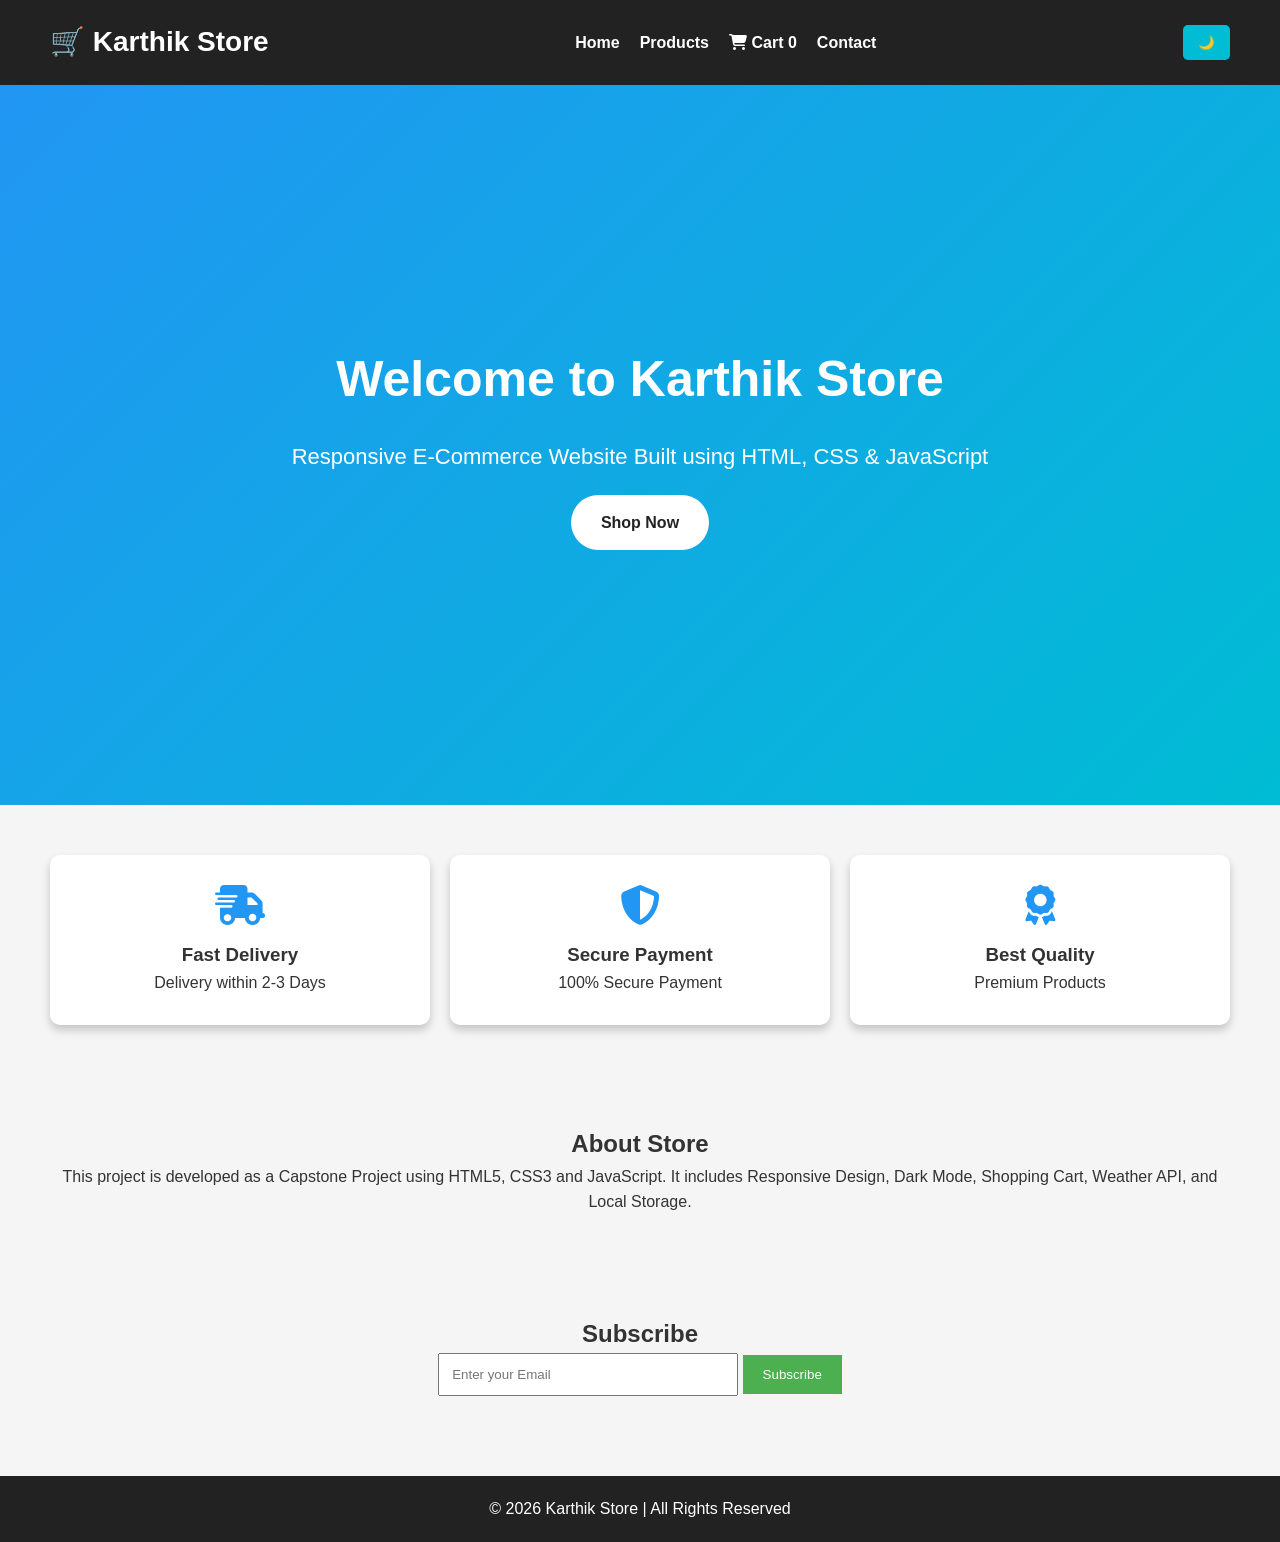
<file: index.html>
<!DOCTYPE html>
<html lang="en">
<head>
<meta charset="UTF-8">
<meta name="viewport" content="width=device-width, initial-scale=1.0">
<title>Karthik Store</title>
<link rel="stylesheet" href="style.css">
<link rel="stylesheet" href="https://cdnjs.cloudflare.com/ajax/libs/font-awesome/6.5.2/css/all.min.css">
</head>

<body>

<header>

<div class="logo">
🛒 Karthik Store
</div>

<nav>

<ul>

<li><a href="index.html">Home</a></li>

<li><a href="products.html">Products</a></li>

<li><a href="cart.html">
<i class="fa-solid fa-cart-shopping"></i>
Cart
<span id="cart-count">0</span>
</a></li>

<li><a href="contact.html">Contact</a></li>

</ul>

</nav>

<button id="themeBtn">
🌙
</button>

</header>

<section class="hero">

<div class="hero-text">

<h1>Welcome to Karthik Store</h1>

<p>

Responsive E-Commerce Website

Built using HTML, CSS & JavaScript

</p>

<a href="products.html" class="btn">

Shop Now

</a>

</div>

</section>

<section class="features">

<div class="feature">

<i class="fa-solid fa-truck-fast"></i>

<h3>Fast Delivery</h3>

<p>Delivery within 2-3 Days</p>

</div>

<div class="feature">

<i class="fa-solid fa-shield-halved"></i>

<h3>Secure Payment</h3>

<p>100% Secure Payment</p>

</div>

<div class="feature">

<i class="fa-solid fa-award"></i>

<h3>Best Quality</h3>

<p>Premium Products</p>

</div>

</section>

<section class="about">

<h2>About Store</h2>

<p>

This project is developed as a Capstone Project using

HTML5, CSS3 and JavaScript.

It includes Responsive Design,

Dark Mode,

Shopping Cart,

Weather API,

and Local Storage.

</p>

</section>

<section class="newsletter">

<h2>Subscribe</h2>

<input

type="email"

placeholder="Enter your Email"

id="email">

<button id="subscribeBtn">

Subscribe

</button>

</section>

<footer>

<p>

© 2026 Karthik Store | All Rights Reserved

</p>

</footer>

<script src="script.js"></script>

</body>
</html>
</file>
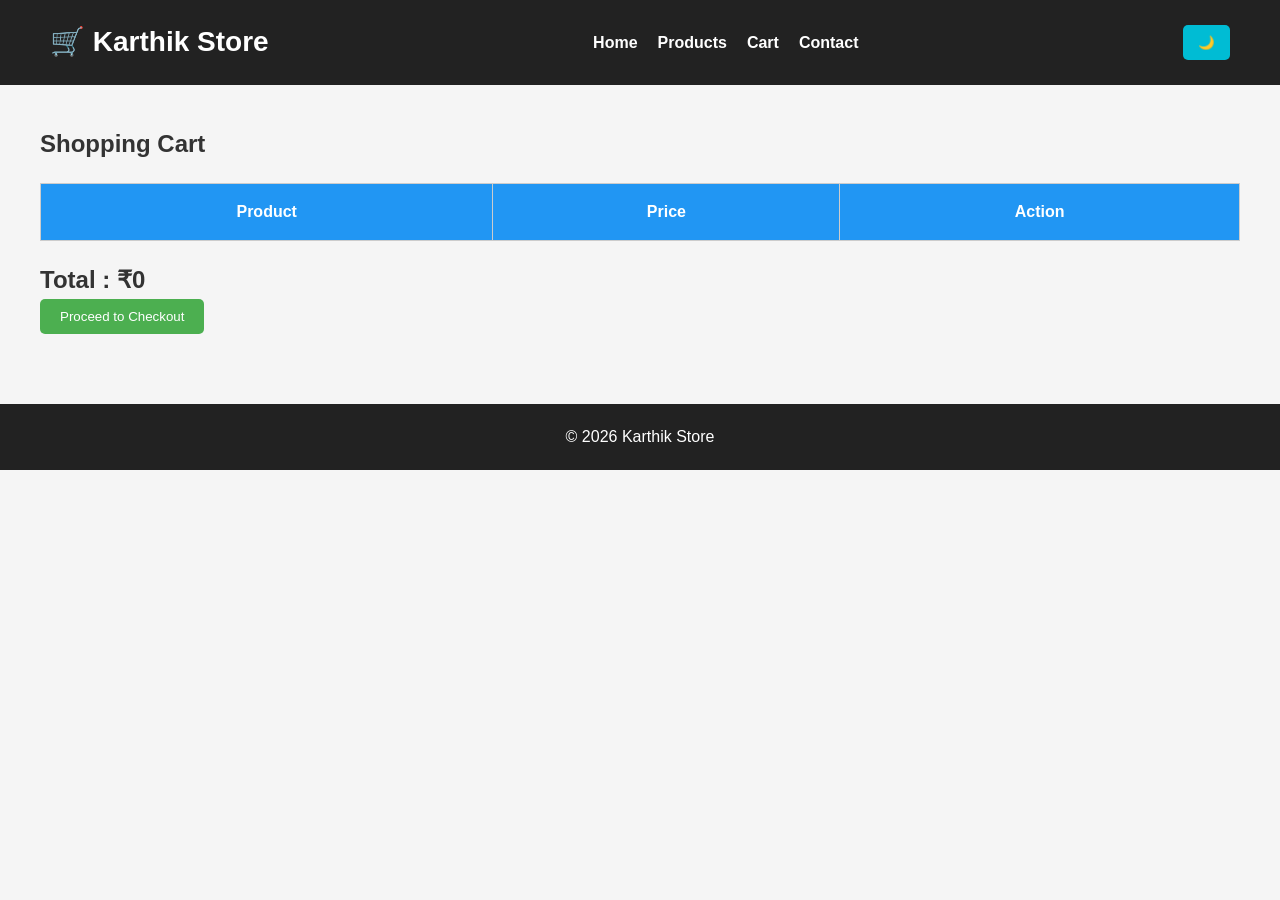
<file: cart.html>
<!DOCTYPE html>
<html lang="en">

<head>

<meta charset="UTF-8">

<meta name="viewport" content="width=device-width, initial-scale=1.0">

<title>Shopping Cart</title>

<link rel="stylesheet" href="style.css">

<link rel="stylesheet"
href="https://cdnjs.cloudflare.com/ajax/libs/font-awesome/6.5.2/css/all.min.css">

</head>

<body>

<header>

<div class="logo">

🛒 Karthik Store

</div>

<nav>

<ul>

<li><a href="index.html">Home</a></li>

<li><a href="products.html">Products</a></li>

<li><a href="cart.html">Cart</a></li>

<li><a href="contact.html">Contact</a></li>

</ul>

</nav>

<button id="themeBtn">

🌙

</button>

</header>

<section class="cart-page">

<h1>Shopping Cart</h1>

<table>

<thead>

<tr>

<th>Product</th>

<th>Price</th>

<th>Action</th>

</tr>

</thead>

<tbody id="cartItems">

</tbody>

</table>

<h2>

Total : ₹<span id="total">0</span>

</h2>

<button id="checkoutBtn">

Proceed to Checkout

</button>

</section>

<footer>

<p>

© 2026 Karthik Store

</p>

</footer>

<script>

let cart = JSON.parse(localStorage.getItem("cart")) || [];

const cartItems = document.getElementById("cartItems");

const total = document.getElementById("total");

function displayCart(){

cartItems.innerHTML="";

let sum=0;

cart.forEach((item,index)=>{

sum += item.price;

cartItems.innerHTML +=

`

<tr>

<td>${item.name}</td>

<td>₹${item.price}</td>

<td>

<button onclick="removeItem(${index})">

Remove

</button>

</td>

</tr>

`;

});

total.innerHTML=sum;

}

function removeItem(index){

cart.splice(index,1);

localStorage.setItem(

"cart",

JSON.stringify(cart)

);

displayCart();

}

document.getElementById("checkoutBtn")

.addEventListener("click",()=>{

if(cart.length==0){

alert("Cart is Empty");

}

else{

alert("Order Placed Successfully!");

localStorage.removeItem("cart");

location.reload();

}

});

displayCart();

</script>

</body>

</html>
</file>
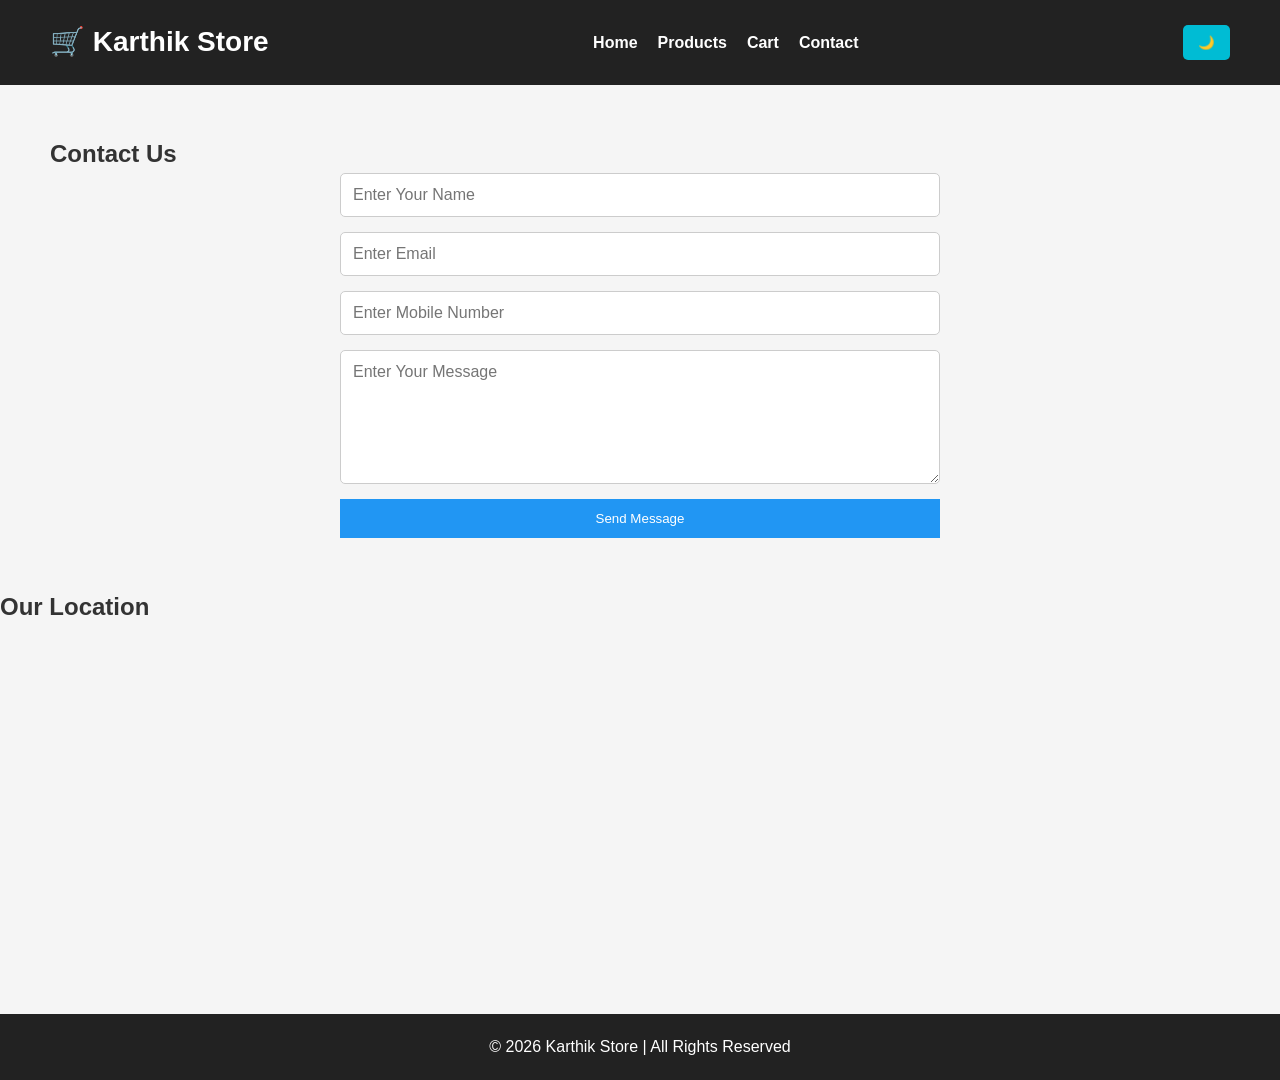
<file: contact.html>
<!DOCTYPE html>
<html lang="en">

<head>

<meta charset="UTF-8">

<meta name="viewport" content="width=device-width, initial-scale=1.0">

<title>Contact Us</title>

<link rel="stylesheet" href="style.css">

<link rel="stylesheet"
href="https://cdnjs.cloudflare.com/ajax/libs/font-awesome/6.5.2/css/all.min.css">

</head>

<body>

<header>

<div class="logo">

🛒 Karthik Store

</div>

<nav>

<ul>

<li><a href="index.html">Home</a></li>

<li><a href="products.html">Products</a></li>

<li><a href="cart.html">Cart</a></li>

<li><a href="contact.html">Contact</a></li>

</ul>

</nav>

<button id="themeBtn">

🌙

</button>

</header>

<section class="contact">

<h1>Contact Us</h1>

<form id="contactForm">

<input
type="text"
id="name"
placeholder="Enter Your Name"
required>

<input
type="email"
id="email"
placeholder="Enter Email"
required>

<input
type="tel"
id="phone"
placeholder="Enter Mobile Number"
required>

<textarea
id="message"
rows="6"
placeholder="Enter Your Message"
required></textarea>

<button type="submit">

Send Message

</button>

</form>

</section>

<section class="map">

<h2>Our Location</h2>

<iframe

src="https://www.google.com/maps?q=Hyderabad&output=embed"

width="100%"

height="350"

style="border:0; border-radius:10px;"

loading="lazy">

</iframe>

</section>

<footer>

<p>

© 2026 Karthik Store | All Rights Reserved

</p>

</footer>

<script>

const form=document.getElementById("contactForm");

form.addEventListener("submit",function(e){

e.preventDefault();

alert("Message Sent Successfully!");

form.reset();

});

</script>

</body>

</html>
</file>
<file: style.css>
/* ---------- Reset ---------- */

*{
margin:0;
padding:0;
box-sizing:border-box;
font-family:Arial,sans-serif;
}

body{
background:#f5f5f5;
color:#333;
transition:.4s;
line-height:1.6;
}

body.dark{
background:#111;
color:white;
}

/* ---------- Header ---------- */

header{
display:flex;
justify-content:space-between;
align-items:center;
padding:20px 50px;
background:#222;
color:white;
position:sticky;
top:0;
z-index:1000;
}

.logo{
font-size:28px;
font-weight:bold;
}

nav ul{
display:flex;
list-style:none;
gap:20px;
}

nav a{
text-decoration:none;
color:white;
font-weight:bold;
transition:.3s;
}

nav a:hover{
color:#00d9ff;
}

#themeBtn{
padding:10px 15px;
border:none;
background:#00bcd4;
color:white;
cursor:pointer;
border-radius:5px;
}

/* ---------- Hero ---------- */

.hero{
height:80vh;
display:flex;
justify-content:center;
align-items:center;
text-align:center;
background:linear-gradient(135deg,#2196F3,#00BCD4);
color:white;
}

.hero h1{
font-size:50px;
margin-bottom:20px;
}

.hero p{
font-size:22px;
margin-bottom:20px;
}

.btn{
display:inline-block;
padding:15px 30px;
background:white;
color:#222;
border-radius:30px;
text-decoration:none;
font-weight:bold;
transition:.3s;
}

.btn:hover{
transform:scale(1.1);
}

/* ---------- Features ---------- */

.features{
display:grid;
grid-template-columns:repeat(auto-fit,minmax(250px,1fr));
gap:20px;
padding:50px;
}

.feature{
background:white;
padding:30px;
text-align:center;
border-radius:10px;
box-shadow:0 5px 10px rgba(0,0,0,.2);
transition:.4s;
}

.feature:hover{
transform:translateY(-10px);
}

.feature i{
font-size:40px;
color:#2196F3;
margin-bottom:15px;
}

/* ---------- Products ---------- */

.products{
display:grid;
grid-template-columns:repeat(auto-fit,minmax(250px,1fr));
gap:25px;
padding:40px;
}

.product-card{
background:white;
border-radius:10px;
padding:20px;
text-align:center;
box-shadow:0 5px 10px rgba(0,0,0,.2);
transition:.4s;
}

.product-card:hover{
transform:translateY(-10px);
}

.product-card img{
width:100%;
border-radius:10px;
}

.product-card h3{
margin:15px 0;
}

.product-card button{
padding:10px 20px;
background:#2196F3;
color:white;
border:none;
cursor:pointer;
border-radius:5px;
}

.product-card button:hover{
background:#1565c0;
}

/* ---------- Search ---------- */

#search{
width:90%;
display:block;
margin:20px auto;
padding:12px;
font-size:18px;
}

/* ---------- Cart ---------- */

.cart-page{
padding:40px;
}

table{
width:100%;
border-collapse:collapse;
margin:20px 0;
}

table th,
table td{
padding:15px;
border:1px solid #ccc;
text-align:center;
}

table th{
background:#2196F3;
color:white;
}

.cart-page button{
padding:10px 20px;
background:#4CAF50;
color:white;
border:none;
cursor:pointer;
border-radius:5px;
}

/* ---------- Contact ---------- */

.contact{
padding:50px;
}

.contact form{
max-width:600px;
margin:auto;
display:flex;
flex-direction:column;
gap:15px;
}

.contact input,
.contact textarea{
padding:12px;
font-size:16px;
border:1px solid #ccc;
border-radius:5px;
}

.contact button{
padding:12px;
background:#2196F3;
color:white;
border:none;
cursor:pointer;
}

/* ---------- Newsletter ---------- */

.newsletter{
padding:50px;
text-align:center;
}

.newsletter input{
padding:12px;
width:300px;
max-width:90%;
}

.newsletter button{
padding:12px 20px;
background:#4CAF50;
color:white;
border:none;
cursor:pointer;
}

/* ---------- Footer ---------- */

footer{
background:#222;
color:white;
text-align:center;
padding:20px;
margin-top:30px;
}

/* ---------- About ---------- */

.about{
padding:50px;
text-align:center;
}

/* ---------- Responsive ---------- */

@media(max-width:768px){

header{
flex-direction:column;
gap:20px;
}

nav ul{
flex-direction:column;
text-align:center;
}

.hero h1{
font-size:35px;
}

.hero p{
font-size:18px;
}

.features,
.products{
grid-template-columns:1fr;
padding:20px;
}

table{
font-size:14px;
}

}
</file>
